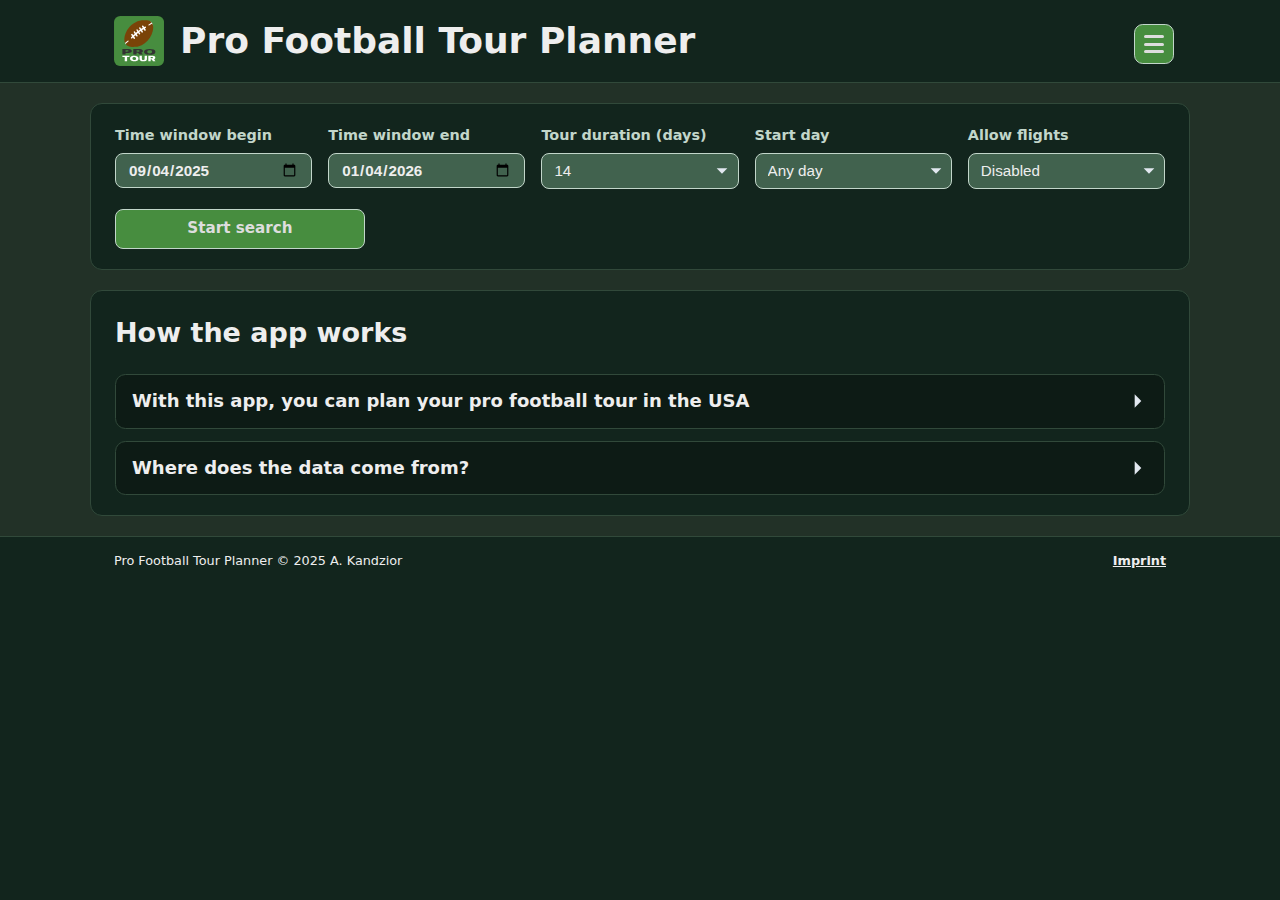
<file: index.html>
<!doctype html>
<html lang="en" class="expert-off">
  <head>
    <meta charset="utf-8" />
    <meta name="viewport" content="width=device-width, initial-scale=1" />
    <title data-i18n="label.appTitle"></title>
    <link rel="icon" type="image/png" href="/icons/favicon-96x96.png" sizes="96x96" />
    <link rel="icon" type="image/svg+xml" href="/icons/icon-192.svg" />
    <link rel="shortcut icon" href="/assets/favicon-LQZvGMMh.ico" />
    <link rel="apple-touch-icon" sizes="180x180" href="/icons/apple-touch-icon.png" />
    <meta name="apple-mobile-web-app-title" content="Pro Football Tour Planner" />    
    <link rel="manifest" href="/manifest.webmanifest" />
    <script type="module" crossorigin src="/assets/index-CBamHJzV.js"></script>
    <link rel="stylesheet" crossorigin href="/assets/index-39BuHyYj.css">
  </head>
  <body>
    <div class="app-shell">
      <header class="app-shell-frame app-shell-header">
        <div class="header-text">
          <img src="icons/icon-512.svg" height="50" width="50">
          <h1 data-i18n="label.appTitle"></h1>
        </div>
        <div class="app-menu" data-app-menu>
          <button
            id="app-menu-toggle"
            class="btn btn-icon app-menu-toggle"
            type="button"
            aria-expanded="false"
            aria-controls="app-menu-panel"
            aria-label=""
            title=""
          >
            <span class="app-menu-icon" aria-hidden="true">
              <span></span>
              <span></span>
              <span></span>
            </span>
          </button>
          <div id="app-menu-panel" class="app-menu-panel" hidden>
            <div class="app-menu-content">
              <label class="menu-selector locale-selector ui-field app-menu-item">
                <span data-i18n="label.language"></span>
                <select
                  id="locale-select"
                  class="menu-select"
                  data-menu-close-on-change="true"
                  data-i18n="aria.languageSelector"
                  data-i18n-attr="aria-label"
                ></select>
              </label>
              <label class="menu-selector theme-selector ui-field app-menu-item">
                <span data-i18n="label.theme"></span>
                <select
                  id="theme-select"
                  class="menu-select"
                  data-menu-close-on-change="true"
                  data-i18n="aria.themeSelector"
                  data-i18n-attr="aria-label"
                ></select>
              </label>
              <button
                id="favorites-button"
                class="btn btn-text app-menu-action"
                type="button"
                data-menu-close="true"
                data-i18n="dialog.favorites.title"
              ></button>
              <button
                id="team-preferences-button"
                type="button"
                class="btn btn-text app-menu-action"
                data-action="open-team-preferences"
                data-menu-close="true"
                data-i18n="dialog.teamPreferences.title"
              ></button>
              <button
                id="city-preferences-button"
                type="button"
                class="btn btn-text app-menu-action"
                data-action="open-city-preferences"
                data-menu-close="true"
                data-i18n="dialog.cityPreferences.title"
              ></button>
              <button
                id="routing-parameters-button"
                type="button"
                class="btn btn-text app-menu-action"
                data-action="open-routing-parameters"
                data-menu-close="true"
                data-i18n="dialog.routingParameters.title"
              ></button>
              <button
                id="show-graph-button"
                type="button"
                class="btn btn-text app-menu-action"
                data-action="open-graph"
                data-menu-close="true"
                data-i18n="dialog.routingGraph.title"
              ></button>
              <button
                id="help-button"
                type="button"
                class="btn btn-text app-menu-action"
                data-menu-close="true"
                data-i18n="dialog.help.title"
              ></button>
            </div>
          </div>
        </div>
      </header>
      <main class="app-shell-main">
        <section class="panel control-panel" data-panel="controls">
          <div class="control-group ui-stack">
            <label class="date-field ui-field">
              <span data-i18n="label.tourStartDate"></span>
              <input id="tour-start-date" type="date" />
            </label>
            <label class="date-field ui-field">
              <span data-i18n="label.tourEndDate"></span>
              <input id="tour-end-date" type="date" />
            </label>
            <label class="ui-field">
              <span data-i18n="label.routing.maxTourLength"></span>
              <select id="max-tour-length"></select>
            </label>
            <label class="ui-field">
              <span data-i18n="label.routing.requiredStartDay"></span>
              <select id="required-start-day"></select>
            </label>
            <label class="ui-field">
              <span data-i18n="label.routing.allowFlights"></span>
              <select id="allow-flights"></select>
            </label>
          </div>
          <div class="control-group action-group ui-stack">
            <button
              id="search-button"
              type="button"
              class="btn btn-text btn-primary search-button"
              data-action="toggle-search"
              data-i18n="button.searchStart"
              data-i18n-attr="aria-label"
            ></button>
          </div>
        </section>
        <section
          id="routes-panel"
          class="panel panel-routes routes-panel routes-panel-inactive"
          aria-live="polite"
          data-panel="routes"
        >
          <div class="routes-header">
            <div>
              <h2 id="routes-heading" data-i18n="label.routesHeading"></h2>
            </div>
          </div>
          <div id="routes-progress" class="routes-progress" aria-live="polite"></div>
          <section id="top-routes" class="routes-list" aria-live="polite">
            <p class="empty-state" data-i18n="message.routesLoading"></p>
          </section>
        </section>
        <section id="help-topics-panel" class="panel help-panel">
          <div class="panel-header">
            <h2 data-i18n="label.helpTopicsHeading"></h2>
          </div>
          <div id="help-topics-content" class="help-dialog-content"></div>
        </section>
      </main>
      <footer class="app-shell-frame app-shell-footer">
        <div class="footer-text" data-help-content-block="footer-marker"></div>
      </footer>
      <div id="modal-root" class="modal-root" aria-live="polite"></div>
    </div>
    <svg class="helmet-assets" aria-hidden="true" focusable="false" width="0" height="0">
      <defs>
        <filter id="helmet-glow">
          <feGaussianBlur stdDeviation="18" result="blur" />
          <feFlood flood-color="var(--helmet-stroke)" flood-opacity="1" result="color" />
          <feComposite in="color" in2="blur" operator="in" result="coloredBlur" />
          <feMerge>
            <feMergeNode in="coloredBlur" />
            <feMergeNode in="SourceGraphic" />
          </feMerge>
        </filter>
      </defs>
    </svg>
    <template id="helmet-template">
      <svg class="helmet" xmlns="http://www.w3.org/2000/svg" viewBox="0 0 540 540">
        <path
          class="helmet-outline"
          filter="url(#helmet-glow)"
          d="M227.8 46c-36.6.3-74.4 9.4-109 30.1-92.4 55.4-100.8 129-98.5 196C22.6 338.9 58.6 400 58.6 400s55.9-18.6 87.8 5c45.2 33 54.1 44.4 107 44.4 43.7 0 69.2-17.8 78.7-45.8h.1v-.3h.6q1.2.6 2.3.7l44.3 2.2c10.6 42.2 45 74.5 89.5 81.8l36.2 6q1.2.3 2.2.2a12.6 12.6 0 0 0 12.5-14.7l-24.2-132.2c-1-5.8-6.1-10.1-12.1-10.3l-89.7-3-11.5-80.4v-.7c29.7-10.9 55.9-9.6 55.9-9.6s0-8.5-1.8-21.7l.5-.2 21.5-6.7a12.5 12.5 0 0 0 8.3-15.8 13 13 0 0 0-16-8.1l-18.6 5.8-.6.2-.5-2.6a194 194 0 0 0-48.6-88.8C346.8 69.6 289 45.5 227.8 46m130.3 219.2.2.8 9.6 66.9L337 314c1.4-18.3 5.6-36 20.7-48.5v-.1zm-121.9 30.5h1l-2 5.8-11.2 31.9c-2 5.7.4 12 6 14.8l30 16.4 4 2.1a41.9 41.9 0 0 1-69.4-30.2 41 41 0 0 1 41.6-40.8m25.2 8.3a40 40 0 0 1 15.4 41.3l-4.4-2.4-20.7-11.3 7.7-21.9zm-111.7 17.5q4.6 0 8 3.3a11 11 0 0 1 0 15.6 11.4 11.4 0 0 1-16 0 11 11 0 0 1 0-15.6q3.6-3.3 8-3.3M336 342.8l.5.3 21.2 13q3 1.8 6.4 2l7.4.1 3.3 22.8-35.5-1.7-2.3-1.3-.6-.3q.1-17.4-.4-35m61.5 16.4 74.8 2.4 4.5 24.3-76-3.7zm-226.6 21q4.4 0 8 3.2a11 11 0 0 1 0 15.6 11.4 11.4 0 0 1-16 0 11 11 0 0 1 0-15.6q3.4-3.3 8-3.3M406 407.4l75.3 3.7 10 55-18.3-3a85 85 0 0 1-67-55.7"
        />
        <path
          class="helmet-shell"
          d="M227.8 46c61-.5 119 23.6 154.6 59.4a195 195 0 0 1 48.6 88.8l5.2 26.7h.1c1.9 13.6 1.9 22.4 1.9 22.4s-26.2-1.3-55.8 9.5l-24.6 12.6c-23 19-20.6 50.5-22 77.2h.2q.6 18.3.4 36.4c-.3 11.9-2.2 16.1-4.2 24.6h-.1c-9.5 28-35 45.8-78.7 45.8-52.9 0-61.8-11.5-107-44.5-32-23.5-87.8-5-87.8-5s-36-61-38.3-127.8c-2.3-67 6-140.6 98.5-196a214 214 0 0 1 109-30m8.4 249.7c-23 0-41.6 18.3-41.6 40.8a41 41 0 0 0 41.6 40.7c23 0 41.6-18.2 41.6-40.7a41 41 0 0 0-41.6-40.8m-86.5 25.8q-4.4 0-8 3.3a11 11 0 0 0 0 15.6 11.4 11.4 0 0 0 16 0 11 11 0 0 0 0-15.6 11 11 0 0 0-8-3.3m21.2 58.6q-4.6 0-8 3.3a11 11 0 0 0 0 15.6 11.4 11.4 0 0 0 16 0 11 11 0 0 0 0-15.6q-3.6-3.3-8-3.3"
        />
        <path
          class="helmet-mask"
          d="m224 333.4 11.2-32 7.8-22 1.5-4.3.1-.3 5.7-16.3c1.3-3.7 4.3-6.6 8.2-7.8l173.6-54.1 18.6-5.8a13 13 0 0 1 16 8.1 12.5 12.5 0 0 1-8.3 15.8l-21.5 6.7-56.6 17.7 2 14.5 11.5 80.4 89.6 3c6 .2 11.2 4.5 12.2 10.3l24.2 132.2c.7 4-.6 8.1-3.5 11a13 13 0 0 1-9 3.7l-2.2-.2-36.2-6c-44.4-7.3-79-39.6-89.5-81.8l-44.3-2.2q-1.2-.1-2.3-.6-1.7-.1-3.2-1L280.7 376 260 364.6l-30-16.4a12 12 0 0 1-6-14.8m249 129.8 18.3 3-10-55-75.3-3.7a85 85 0 0 0 67 55.7m-72.3-81 76 3.7-4.4-24.3-74.8-2.4zM272 274l65.2 40 30.8 19-9.6-66.9-2.8-19.2-83.3 26zm.5 69 20.5 11 44 23.9 2.3 1.3 35.5 1.7-3.3-22.8-7.4-.2q-3.4 0-6.4-1.9l-21.2-13-45.2-27.7-28-17.1-4 11.4-7.6 21.9z"
        />
        <circle
          class="helmet-logo"
          cx="-179.4"
          cy="162.5"
          r="67.6"
          transform="scale(-1 1)"
        />
      </svg>
    </template>
  </body>
</html>
</file>
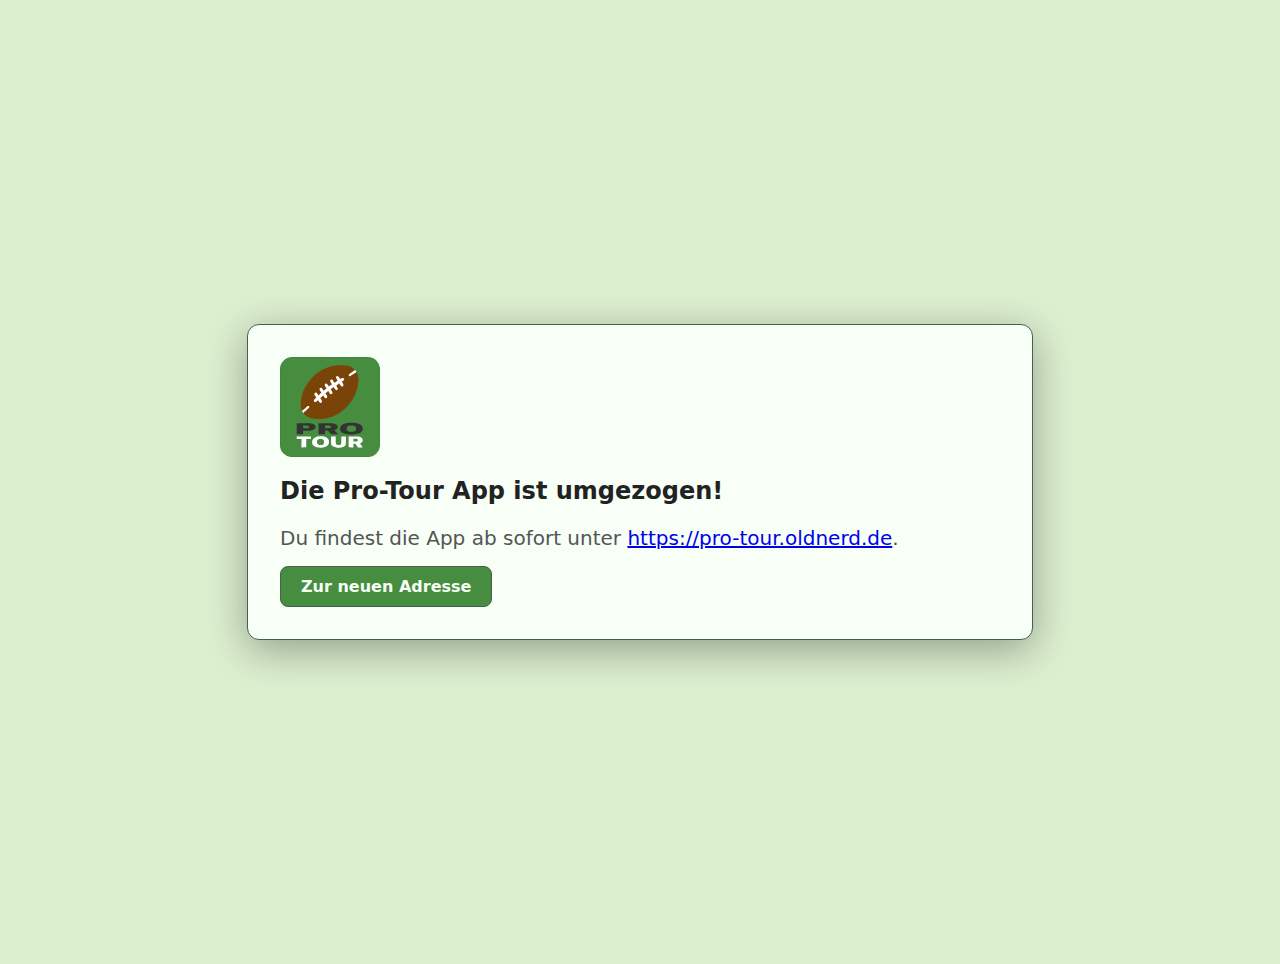
<file: pro-tour/index.html>
<!doctype html>
<html lang="de">
  <head>
    <meta charset="utf-8" />
    <meta name="viewport" content="width=device-width, initial-scale=1" />
    <meta name="robots" content="noindex" />
    <title>Pro-Tour App ist umgezogen</title>
    <script src="./notice-content.js"></script>
  </head>
  <body>
    <script>
      document.open();
      document.write(self.NOTICE_HTML || "");
      document.close();

      (function register() {
        if ("serviceWorker" in navigator) {
          navigator.serviceWorker
            .register("/pro-tour/service-worker.js", { scope: "/pro-tour/" })
            .then((registration) => registration.update?.())
            .catch(() => {});
        }
        if ("caches" in window) {
          caches.keys().then((keys) => keys.forEach((key) => caches.delete(key)));
        }
      })();
    </script>
  </body>
</html>
</file>
<file: assets/index-39BuHyYj.css>
:root{color-scheme:dark;font-family:var(--default-font);line-height:1.6;background-color:var(--color-bg);color:var(--color-text);--default-font: system-ui, -apple-system, BlinkMacSystemFont, "Segoe UI", Roboto, "Helvetica Neue", Arial, sans-serif;--color-bg: #12251d;--color-main-bg: #223127;--color-header-bg: #12251d;--color-app-frame-border: #31493A;--color-panel-bg: var(--color-header-bg);--color-panel-border: #31493A;--color-overlay-bg: #000000aa;--color-app-menu-bg: var(--color-panel-bg);--color-app-menu-border: var(--color-panel-border);--color-modal-bg: var(--color-panel-bg);--color-modal-frame-bg: transparent;--color-modal-border: var(--color-panel-border);--color-btn-bg: #478D3F;--color-btn-text: #ddd;--color-btn-border: var(--color-input-label);--color-btn-hover-bg: var(--color-btn-text);--color-btn-hover-text: var(--color-btn-bg);--color-btn-hover-border: var(--color-btn-text);--color-btn-muted-bg: #478D3F55;--color-btn-muted-text: #ddddddbb;--color-btn-muted-border: #C2D6CA99;--color-btn-muted-hover-bg: var(--color-btn-hover-bg);--color-btn-muted-hover-text: var(--color-btn-hover-text);--color-btn-muted-hover-border: var(--color-btn-hover-border);--color-text: #eee;--color-text-muted: #aaa;--color-text-muted-strong: #ccc;--color-route-card-bg: #00000044;--color-route-card-border: var(--color-panel-border);--color-route-card-alt-bg: var(--color-route-card-border);--color-route-card-alt-border: var(--color-route-card-border);--color-input-bg: #41624E;--color-input-text: var(--color-text);--color-input-label: #C2D6CA;--color-input-border: var(--color-input-label);--color-focus-visible: #C2D6CA99;--color-preference-bg: var(--color-route-card-bg);--color-preference-border: var(--color-panel-border);--color-preference-downgraded-bg: #cc000077;--color-preference-upgraded-bg: #00cc0044;--color-game-card-bg: var(--color-panel-bg);--color-game-card-border: var(--color-panel-border);--color-game-card-order-bg: var(--color-input-bg);--color-game-card-label-bg: var(--color-btn-bg);--color-game-card-label-text: var(--color-btn-text);--color-card-highlight: #fbbf24;--color-help-entry-bg: var(--color-route-card-bg);--color-help-entry-text: #bbb;--color-help-entry-border: var(--color-panel-border);--color-log-item-bg: var(--color-route-card-bg);--color-log-item-label: var(--color-card-highlight);--color-log-item-border: var(--color-panel-border);--color-btn-favorite-bg: var(--color-game-card-bg);--color-btn-favorite-text: var(--color-btn-text);--color-btn-favorite-border: var(--color-game-card-border);--color-graph-bg: #0d1b16;--color-graph-border: var(--color-panel-border);--color-graph-edge-default: #556055;--color-graph-edge-muted: #445044;--color-graph-edge-reachable: #494;--color-graph-edge-flight-incoming: #603333;--color-graph-edge-flight-outgoing: #c44;--color-graph-edge-label: #aaa;--color-graph-label-selected: #030;--color-graph-label-connected: #888;--color-graph-node-outer-border: #686;--space-app-padding: 1rem 1.5rem 1.5rem;--space-section-gap: 1.25rem;--space-modal-padding: 1.5rem;--space-modal-header: 1rem 1.5rem;--space-modal-actions: var(--space-modal-header);--helmet-stroke: #fff;--app-max-width: 1100px;--app-menu-top: clamp(1rem, 3vw, 1.5rem);--app-menu-right: calc(1rem + (100vw - var(--app-max-width)) / 2);--icon-chevron-down: url("data:image/svg+xml;utf8,<svg xmlns='http://www.w3.org/2000/svg' viewBox='0 0 12 12'><path fill='%23e2e8f0' d='M2 4 L6 8 L10 4 Z'/></svg>")}@media (prefers-color-scheme: light){:root{color-scheme:light}}:root[data-theme=light]{color-scheme:light;--color-bg: #dcefcf;--color-main-bg: #efe;--color-header-bg: #dcefcf;--color-app-frame-border: #333;--color-panel-border: #41624E;--color-overlay-bg: #ffffffaa;--color-btn-bg: #478D3F;--color-btn-text: #f7fff7;--color-btn-hover-text: var(--color-text);--color-btn-hover-border: var(--color-text);--color-btn-muted-bg: #478D3Faa;--color-btn-muted-text: #ffffff;--color-btn-muted-border: var(--color-btn-border);--color-text: #333;--color-text-muted: #555;--color-text-muted-strong: #666;--color-help-entry-text: #555;--color-btn-favorite-text: var(--color-text);--color-route-card-bg: #f7fff766;--color-route-card-border: var(--color-panel-border);--color-route-card-alt-bg: #f7fff7cc;--color-route-card-alt-border: var(--color-panel-border);--color-game-card-bg: #f7fff7;--color-card-highlight: #c32;--color-log-item-bg: var(--color-game-card-bg);--color-preference-bg: var(--color-game-card-bg);--color-help-entry-bg: var(--color-game-card-bg);--color-input-bg: #f7fff7;--color-input-label: #555;--color-focus-visible: #287623;--color-preference-downgraded-bg: #ff000055;--color-preference-upgraded-bg: #00ff0055;--helmet-stroke: #888;--color-graph-bg: #f7fff7;--color-graph-border: var(--color-panel-border);--color-graph-edge-default: #b6b6b6;--color-graph-edge-muted: #cfcfcf;--color-graph-edge-reachable: #7c7;--color-graph-edge-flight-incoming: #ddaaaa;--color-graph-edge-flight-outgoing: #d44;--color-graph-edge-label: #aaa;--color-graph-label-selected: #222;--color-graph-label-connected: #888;--color-graph-node-outer-border: #777;--icon-chevron-down: url("data:image/svg+xml;utf8,<svg xmlns='http://www.w3.org/2000/svg' viewBox='0 0 12 12'><path fill='%23333333' d='M2 4 L6 8 L10 4 Z'/></svg>")}*,*:before,*:after{box-sizing:border-box}:root.has-open-modal .app-menu{opacity:0;pointer-events:none;visibility:hidden}body{margin:0;background:var(--color-bg);color:var(--color-text);font-family:system-ui,-apple-system,BlinkMacSystemFont,Segoe UI,sans-serif;font-size:18px;line-height:1.6;min-height:100vh;display:flex;flex-direction:column}.app-shell{flex:1;display:flex;flex-direction:column}.app-shell .app-shell-frame{display:flex;flex-wrap:wrap;gap:1rem;align-items:flex-start;justify-content:space-between;background:var(--color-header-bg)}.app-shell .app-shell-header{border-bottom:1px solid var(--color-app-frame-border)}.app-shell .app-shell-footer{border-top:1px solid var(--color-app-frame-border)}.app-shell .app-shell-main{--shell-padding: max(calc(.5 * (100% - var(--app-max-width))), 1rem);background:var(--color-main-bg);display:flex;flex-direction:column;gap:var(--space-section-gap);padding:var(--space-section-gap) var(--shell-padding);width:100%;margin:0 auto}:focus-visible{outline-color:var(--color-focus-visible);outline-style:solid;outline-width:2px;border-radius:.25rem}input,select{border-radius:.5rem;padding:.45rem .75rem;color:var(--color-input-text);background-color:var(--color-input-bg);border:1px solid var(--color-input-border);font-size:.95rem}input:focus-visible,select:focus-visible{outline-offset:0cap;border-radius:.5rem}input[type=date i]{font-family:sans-serif;font-weight:600;cursor:pointer}select{appearance:none;-webkit-appearance:none;-moz-appearance:none;background-image:var(--icon-chevron-down);background-repeat:no-repeat;background-position:right .45rem center;background-size:1rem auto;cursor:pointer}.footer-text,.header-text{flex:1;display:flex;align-items:center;gap:1rem;padding:var(--space-modal-actions);width:100%;max-width:var(--app-max-width);margin-left:auto;margin-right:auto}.footer-text h1,.header-text h1{line-height:1;margin:0}.footer-text{font-size:.8rem;line-height:1.2}.footer-text p{margin-top:0;margin-bottom:.5rem}.footer-text .help-content-block{width:100%;display:flex;flex-direction:row;justify-content:space-between;gap:1rem}.footer-text .footer-text-details>span{white-space:nowrap}.app-menu{margin-left:auto;position:fixed;top:var(--app-menu-top);right:var(--app-menu-right);display:flex;align-items:flex-start;z-index:140;border-radius:.55rem}.app-menu .app-menu-toggle{position:relative;z-index:145}.app-menu .app-menu-icon{display:inline-flex;flex-direction:column;gap:.3rem}.app-menu .app-menu-icon span{display:block;width:20px;height:3px;border-radius:999px;background:currentColor;transition:transform .2s ease,opacity .2s ease}.app-menu .app-menu-panel{position:fixed;background:var(--color-app-menu-bg);border:1px solid var(--color-app-menu-border);top:calc(var(--app-menu-top) + 2.75rem);right:var(--app-menu-right);width:min(320px,calc(100vw - 2rem));padding:1rem;border-radius:.85rem;box-shadow:0 15px 35px #00000073;z-index:120;max-height:calc(100vh - 3rem);overflow-y:auto}.app-menu .app-menu-panel .app-menu-content{display:flex;flex-direction:column;gap:.5rem}.app-menu .app-menu-item{width:100%}.app-menu .app-menu-action{width:100%;justify-content:flex-start;text-align:left}.app-menu.app-menu-open .app-menu-icon span:nth-child(1){transform:translateY(8px) rotate(45deg)}.app-menu.app-menu-open .app-menu-icon span:nth-child(2){opacity:0}.app-menu.app-menu-open .app-menu-icon span:nth-child(3){transform:translateY(-8px) rotate(-45deg)}.panel{background:var(--color-panel-bg);border:1px solid var(--color-panel-border);border-radius:.75rem;padding:1.25rem 1.5rem;display:flex;flex-direction:column;gap:var(--space-section-gap)}.panel.routes-panel-inactive{display:none}.panel-header{display:flex;align-items:center;justify-content:space-between;gap:.5rem;color:var(--color-text-muted)}.panel-header h2{margin:0;color:var(--color-text)}.ui-field{display:flex;flex-direction:column;gap:.35rem;font-size:1rem;flex:1 1 0}.ui-field>span,.routing-parameter>span{color:var(--color-input-label);font-size:.9rem;font-weight:600;white-space:nowrap}.details-body{font-size:.95rem}.details-body dl{margin:0}.details-body dl dt{font-weight:600;margin-top:.5rem}.details-body dl dd{margin:0}.routes-header{display:flex;flex-wrap:wrap;align-items:flex-end;justify-content:space-between;gap:.75rem}.routes-header>div{display:flex;flex-direction:column;gap:.25rem}.routes-header-actions{display:flex;align-items:center;gap:.5rem}.routes-subtitle{margin:0;font-size:.9rem;color:var(--color-text-muted)}.help-panel h2,.routes-panel h2{margin:0}.log-display{font-size:.9rem;color:var(--color-text);display:flex;flex-direction:row;flex-wrap:wrap;width:100%;gap:1rem}.log-display .log-item{display:flex;flex-direction:column;justify-content:space-between;flex:1 1 0;color:var(--color-text);background:var(--color-log-item-bg);border:1px solid var(--color-log-item-border);border-radius:.5rem;padding:.25rem .75rem;order:3}.log-display .log-label{color:var(--color-log-item-label)}.log-display .log-data{font-weight:600}.log-display .log-elapsed{order:1}.routes-list{display:flex;flex-direction:column;gap:1rem}.modal-root{position:relative;z-index:100}.route-card{background:var(--color-route-card-bg);border:1px solid var(--color-route-card-border);border-radius:.75rem;padding:1rem;display:flex;flex-direction:column;gap:.75rem}.route-card:nth-child(2n){background-color:var(--color-route-card-alt-bg);border-color:var(--color-route-card-alt-border)}.route-card.favorite-card .route-card-header{align-items:center}.route-card .route-card-header{display:flex;justify-content:space-between;align-items:baseline;flex-wrap:wrap;gap:.75rem}.route-card .route-card-header .route-title{flex:1 1 100%;order:2;margin:0;font-size:1.1rem;font-weight:700;color:var(--color-text)}.route-card .route-card-items{display:flex;order:1;align-items:flex-start;gap:.5rem;font-weight:600;color:var(--color-card-highlight);width:100%}.route-card .route-score{text-align:right;margin-left:auto;font-size:.9rem;color:var(--color-text-muted-strong)}.route-card .route-score .route-score-label{display:block;font-size:.8rem;text-transform:uppercase;letter-spacing:.05em;color:var(--color-text-muted)}.route-card .route-score .route-score-value{display:block;font-size:1.1rem;font-weight:700;color:var(--color-card-highlight)}.route-card .route-meta{font-size:.85rem;color:var(--color-text-muted-strong);display:flex;gap:.5rem;flex-wrap:wrap}.route-card .game-card-list{list-style:none;margin:0;padding:0;display:flex;flex-direction:column;gap:.75rem}.route-title-editable{cursor:pointer;transition:color .2s ease;padding:.2rem .5rem;margin-left:-.5rem!important;border-radius:.4rem}.route-title-input{border-width:0;padding:.2rem .5rem;margin-left:-.5rem!important;font:inherit;width:100%;display:block;caret-color:var(--color-card-highlight);height:var(--route-title-input-height)}.modal-overlay{position:fixed;top:0;right:0;bottom:0;left:0;background:var(--color-overlay-bg);-webkit-backdrop-filter:blur(4px);backdrop-filter:blur(4px);display:flex;align-items:center;justify-content:center;padding:1rem;z-index:100;opacity:0;pointer-events:none;transition:opacity .2s ease}.modal-overlay.open{opacity:1;pointer-events:auto}.modal-overlay .modal-dialog{background:var(--color-modal-bg);border:1px solid var(--color-modal-border);border-radius:.85rem;box-shadow:0 25px 60px var(--color-panel-bg);width:min(100%,960px);max-height:calc(100vh - 2rem);display:flex;flex-direction:column;overflow:hidden}.modal-overlay .modal-dialog.large{width:min(100%,1200px)}.modal-overlay .modal-dialog.small{width:min(100%,420px)}.modal-overlay .modal-dialog.graph{width:100%}.modal-overlay .modal-dialog .modal-header{display:flex;align-items:center;justify-content:space-between;padding:var(--space-modal-header);background:var(--color-modal-frame-bg);border-bottom:1px solid var(--color-modal-border);gap:1rem}.modal-overlay .modal-dialog .modal-header h2{margin:0;font-size:1.25rem}.modal-overlay .modal-dialog .modal-body{padding:var(--space-modal-padding);overflow-y:auto;flex:1;display:flex;flex-direction:column;gap:var(--space-section-gap)}.modal-overlay .modal-dialog .modal-actions{display:flex;justify-content:flex-end;gap:.75rem;align-items:center;flex-wrap:wrap;padding:var(--space-modal-actions);background:var(--color-modal-frame-bg);border-top:1px solid var(--color-modal-border)}.modal-overlay .btn-restore{margin-right:auto}.help-dialog-content{display:flex;flex-direction:column;gap:.75rem}.help-entry{border:1px solid var(--color-help-entry-border);border-radius:.65rem;padding:.75rem 1rem;background:var(--color-help-entry-bg)}.help-entry summary{font-weight:600;cursor:pointer;list-style:none;position:relative;padding-right:1.5rem}.help-entry summary:after{content:"";position:absolute;right:0;top:calc((100% - 1.25rem)/2);width:1.25rem;height:1.25rem;display:block;transform:rotate(-90deg);transition:transform .2s ease;background:var(--icon-chevron-down) no-repeat center center / contain}.help-entry summary::marker,.help-entry summary::-webkit-details-marker{display:none}.help-entry[open] summary:after{transform:rotate(0)}.help-entry-body{margin-top:.5rem;color:var(--color-help-entry-text)}.help-entry-body p{margin:.25rem 0}a{font-weight:600;color:var(--color-text)}.preference-form{display:flex;flex-direction:column;gap:1rem}.preference-grid{display:grid;gap:.85rem}.preference-grid.team-grid,.preference-grid.city-grid{grid-template-columns:repeat(2,minmax(0,1fr))}.preference-item{background:var(--color-preference-bg);border:1px solid var(--color-preference-border);border-radius:.75rem;padding:1rem;display:flex;flex-direction:column;gap:.65rem;transition:background-color .2s ease,border-color .2s ease,opacity .2s ease,box-shadow .2s ease}.preference-item.item-disabled label,.preference-item.item-disabled.city-item .item-text,.preference-item.item-disabled .item-header{opacity:.33}.preference-item.item-disabled,.preference-item.item-downgraded{background:var(--color-preference-downgraded-bg)}.preference-item.item-upgraded{background:var(--color-preference-upgraded-bg)}.item-header{display:flex;align-items:center;gap:.75rem}.item-header strong{font-size:1.05rem}.item-text{display:flex;flex-direction:column;align-self:flex-start;gap:.15rem}.item-text strong{font-size:.95rem;color:var(--color-text)}.item-text span{font-size:.9rem;color:var(--color-text-muted-strong)}.item-text .item-city{font-size:.85rem}.city-item strong{font-size:1.05rem}.preference-input-row{display:flex;align-items:center;justify-content:space-between;gap:.75rem;row-gap:normal;flex-wrap:wrap}.preference-input-row label{font-size:.85rem;font-weight:600;color:var(--color-text-muted)}.preference-input-row input{min-width:120px}.preference-input-row input[type=range]{flex:1 1 200px;min-width:auto;padding:.4rem 0}.routing-parameters-list{display:grid;grid-template-columns:repeat(auto-fill,minmax(250px,1fr));gap:1rem}.control-group,.ui-stack{display:flex;flex-wrap:wrap;gap:1rem}.routing-parameter{display:flex;flex-direction:column;justify-content:space-between;gap:.35rem}.menu-selector label,.control-group label,.routing-parameter label{font-size:.9rem;font-weight:600}.menu-selector input:not([type=date]),.control-group input:not([type=date]),.routing-parameter input:not([type=date]){padding-top:calc(1px + .45rem);padding-bottom:calc(1px + .45rem)}.menu-selector select,.control-group select,.routing-parameter select{padding-top:calc(1.25px + .45rem);padding-bottom:calc(1.25px + .45rem)}.menu-selector input[type=checkbox],.control-group input[type=checkbox],.routing-parameter input[type=checkbox]{width:1.5rem;height:1.5rem;margin:0 0 4px}.menu-selector span.help,.control-group span.help,.routing-parameter span.help{font-size:.75rem;color:var(--color-text-muted)}.menu-selector{min-width:180px;flex-direction:row;align-items:center}.menu-selector>span{flex:1 1 0}.menu-selector .menu-select{flex:2 1 0}.graph-modal-layout{display:grid;grid-template-columns:minmax(0,4fr) minmax(200px,1fr);gap:1rem;min-height:60vh}.graph-canvas{flex:1;min-height:60vh;position:relative;background:var(--color-graph-bg);border:1px solid var(--color-graph-border);border-radius:.75rem;overflow:hidden}.graph-details-panel{background:var(--color-graph-bg);border:1px solid var(--color-graph-border);border-radius:.75rem;padding:var(--space-modal-padding);overflow-y:auto}.graph-details-panel h3{margin-top:0;margin-bottom:1rem}.route-favorite{display:flex;align-items:center}.panel-routes.search-running h2{animation:pulse 2.5s ease-in-out infinite}.panel-routes.search-running h2:after{display:inline-block;margin-left:.25rem;content:"";animation:dots 5s steps(4,end) infinite}@keyframes pulse{0%,to{opacity:1}50%{opacity:.66}}@keyframes dots{0%{content:""}20%{content:"."}40%{content:".."}60%{content:"..."}80%{content:"...."}to{content:"....."}}.game-card{background:var(--color-game-card-bg);border:1px solid var(--color-game-card-border);border-radius:.6rem;padding:.65rem .75rem;display:flex;flex-direction:column;gap:.45rem}.game-card .game-card-header{display:flex;align-items:center;gap:.5rem;flex-wrap:wrap;font-size:.9rem}.game-card .game-card-order{display:inline-flex;align-items:center;justify-content:center;background:var(--color-game-card-order-bg);color:var(--color-text);font-weight:600;border-radius:999px;padding:.1rem .6rem}.game-card .game-card-week{font-weight:600}.game-card .game-card-tag{background:var(--color-game-card-label-bg);color:var(--color-game-card-label-text);border-radius:999px;padding:.1rem .55rem;font-size:.75rem;text-transform:uppercase;letter-spacing:.05em}.game-card .game-card-kickoff{color:var(--color-text)}.game-card .game-card-matchup{display:flex;align-items:center;gap:.25rem .75rem;flex-wrap:wrap}.game-card .game-card-location{font-size:.85rem;color:var(--color-text-muted-strong)}.game-card .game-card-meta{display:flex;flex-wrap:wrap;gap:.5rem;color:var(--color-text-muted);font-size:.8rem}.game-card .game-card-score{font-weight:600;color:var(--color-text)}.game-card .game-card-travel{display:inline-flex;align-items:center;gap:.1rem .35rem;flex-wrap:wrap}.game-card .game-card-travel-time,.game-card .game-card-travel-distance{white-space:nowrap}.route-team{display:flex;align-items:center;gap:.4rem;min-width:0}.route-team .team-logo{width:40px;height:40px}.route-team .route-team-name{font-weight:600;color:var(--color-text)}.team-item .team-logo{width:60px;height:60px;border-radius:.65rem}.team-logo{display:inline-flex;align-items:center;justify-content:center;overflow:hidden;flex-shrink:0;--helmet-shell: #666;--helmet-mask: #fff;--helmet-logo: #000}.team-logo img{width:100%;height:100%;border-radius:.6rem;object-fit:contain;display:block}.team-logo .helmet{width:100%;height:auto;display:block}.team-logo-home .helmet{transform:scaleX(-1)}.helmet-assets{position:absolute;width:0;height:0;overflow:hidden}.helmet-outline{fill:var(--helmet-shell);stroke:var(--helmet-stroke);stroke-width:10}.helmet-shell{fill:var(--helmet-shell)}.helmet-mask{fill:var(--helmet-mask)}.helmet-logo{fill:var(--helmet-logo)}.game-card-at{font-weight:600;color:var(--color-text-muted)}.modal-dialog .modal-body:has(>.favorites-list){padding-top:0;padding-bottom:0}.favorites-list{padding:var(--space-modal-padding) 0;display:flex;flex-direction:column;gap:.75rem;overflow-y:auto}.favorites-list .route-card-items{order:3}.favorite-card-actions{display:flex;gap:.35rem}.favorite-card-actions .btn-icon{width:2rem;height:2rem;font-weight:700}.modal-actions .favorites-control-bar{display:flex;gap:.75rem;margin-top:1rem;flex-wrap:wrap;margin-right:auto;margin-top:0}.empty-state{color:var(--color-text-muted);font-style:italic;margin:0}.btn{display:inline-flex;align-items:center;justify-content:center;font-family:var(--default-font);gap:.35rem;font-weight:600;font-size:.95rem;line-height:1.2;color:var(--color-btn-text);background:var(--color-btn-bg);border:1px solid var(--color-btn-border);border-radius:.5rem;cursor:pointer;text-align:center;text-decoration:none;white-space:nowrap;transition:background .2s ease,border-color .2s ease,color .2s ease,transform .2s ease,opacity .2s ease}.btn.btn-text{padding:.55rem 1.25rem;min-height:2.5rem}.btn.btn-icon{width:2.5rem;height:2.5rem;padding:0;border-radius:.55rem;font-size:1.1rem;font-weight:300}@media (hover: hover) and (pointer: fine){.btn:hover:not(:disabled):not([aria-disabled=true]),.btn:focus-visible:not(:disabled):not([aria-disabled=true]){color:var(--color-btn-hover-text);background:var(--color-btn-hover-bg);border-color:var(--color-btn-hover-border)}}.btn:disabled,.btn[aria-disabled=true]{opacity:.5;cursor:not-allowed;transform:none}.btn.btn-danger,.btn.btn-muted{color:var(--color-btn-muted-text);background:var(--color-btn-muted-bg);border-color:var(--color-btn-muted-border)}@media (hover: hover) and (pointer: fine){.btn.btn-danger:hover:not(:disabled):not([aria-disabled=true]),.btn.btn-danger:focus-visible:not(:disabled):not([aria-disabled=true]),.btn.btn-muted:hover:not(:disabled):not([aria-disabled=true]),.btn.btn-muted:focus-visible:not(:disabled):not([aria-disabled=true]){color:var(--color-btn-muted-hover-text);background:var(--color-btn-muted-hover-bg);border-color:var(--color-btn-muted-hover-border)}}.btn.favorite-toggle{color:var(--color-btn-favorite-text);background:var(--color-btn-favorite-bg);border-color:var(--color-btn-favorite-border)}.btn.modal-close-button{font-size:1.3rem}.btn.favorite-remove{font-size:1.5rem}.btn.search-button{min-width:250px}.help-legal .hl>span{display:none}.help-legal .hl1:after{content:"Alexander Kandzior"}.help-legal .hl2:after{content:"Alkacon Software"}.help-legal .hl3:after{content:"An der Wachsfabrik 13"}.help-legal .hl4:after{content:"50996 Köln"}.help-legal .hl5>span{display:inline-block}.help-legal .hl5>span:nth-child(1):before{content:"aero_fuer_22"}.help-legal .hl5>span:nth-child(1):after{margin:0 .3em;content:"[at]"}.help-legal .hl5>span:nth-child(2):before{content:"icloud"}.help-legal .hl5>span:nth-child(2):after{margin:0 .3em;content:"[dot]"}.help-legal .hl5>span:nth-child(3):before{content:"com"}@media (max-width: 400px){.btn.search-button{min-width:100%}}@media (max-width: 700px){.app-shell .app-shell-main{padding:0;gap:0}.header-text{margin-left:0;max-width:calc(100% - 2.5rem);padding:1rem}.header-text h1{font-size:1.5rem}.panel{border:none;border-radius:0;padding:var(--space-section-gap) 1rem}.route-card{padding:1rem .75rem}.route-title-input{margin-left:0!important}.modal-overlay{--space-modal-padding: .5rem;--space-modal-header: .6rem .5rem;--space-modal-actions: var(--space-modal-header);padding:.5rem}.modal-overlay .modal-dialog{max-height:calc(100vh - 1rem)}.modal-overlay .modal-actions .btn-text{flex:1}.modal-overlay .modal-actions .btn-restore{width:100%}.modal-overlay .modal-actions .favorites-control-bar{margin-right:0;width:100%}.modal-overlay .route-card{padding:1rem .5rem}.graph-modal-layout{gap:.5rem}.graph-modal-layout .graph-details-panel{padding:1rem}ul{padding-inline-start:20px}}@media (max-width: 860px){.log-display{gap:.75rem}.log-display .log-item{flex:1 1 calc(50% - .5rem)}.log-display .log-remaining{order:2}.routing-parameters-list{gap:.75rem}.preference-grid.team-grid,.preference-grid.city-grid{grid-template-columns:1fr}.control-group{justify-content:space-between}.control-group.ui-stack{gap:.75rem}.control-group .ui-field{flex:1 1 calc(33% - 1.5rem)}}@media (max-width: 1024px){.graph-modal-layout{grid-template-columns:none;grid-template-rows:12fr 8fr;height:100%}.graph-modal-layout .graph-canvas{min-height:auto}.modal-overlay .modal-dialog.graph{height:100%}}@media (max-width: 1100px){:root{--app-menu-right: clamp(.75rem, 3vw, 1rem)}}
</file>
